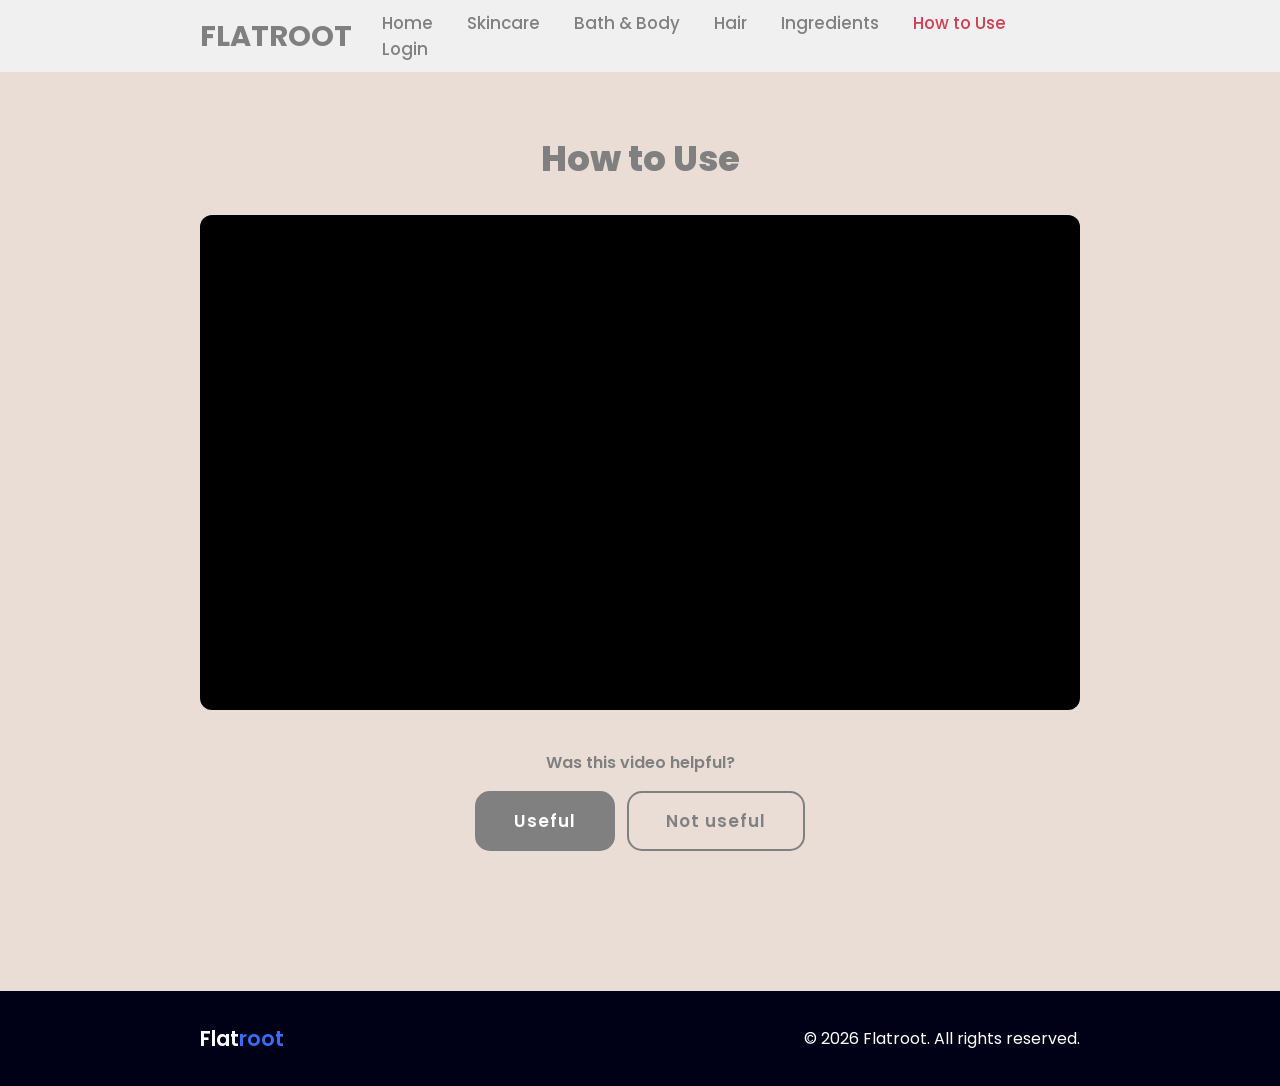
<file: how-to-use.html>
<!DOCTYPE html>
<html lang="en">
<head>
  <meta charset="utf-8">
  <meta name="viewport" content="width=device-width, initial-scale=1">
  <meta name="description" content="How to use Flatroot products.">
  <title>How to Use | Flatroot</title>
  <link rel="stylesheet" href="assets/css/style.css">
</head>
<body>

  <!-- ===== Header (same on every page) ===== -->
  <header class="site-header">
    <a href="index.html" class="logo">Flatroot</a>
    <input type="checkbox" id="nav-toggle" class="nav-toggle" aria-label="Open menu">
    <label for="nav-toggle" class="nav-toggle-label" aria-hidden="true"><span></span></label>
    <nav class="navigation" aria-label="Main">
        <a href="index.html">Home</a>
        <a href="skincare.html">Skincare</a>
        <a href="bath-body.html">Bath &amp; Body</a>
        <a href="hair.html">Hair</a>
        <a href="ingredients.html">Ingredients</a>
        <a href="how-to-use.html" class="active" aria-current="page">How to Use</a>
        <a href="login.html">Login</a>
    </nav>
  </header>

  <main>
    <section class="page-section">
      <h1 class="title">How to Use</h1>
      <div class="video-wrap">
        <iframe src="https://www.youtube.com/embed/SIRf3ZYSCrs?rel=0&amp;modestbranding=1"
                title="How to use Truffle Therapy Morning Dew"
                allow="accelerometer; encrypted-media; gyroscope; picture-in-picture"
                allowfullscreen loading="lazy"></iframe>
      </div>

      <div class="feedback">
        <p>Was this video helpful?</p>
        <div class="feedback-buttons">
          <button type="button" class="main-btn" data-feedback="useful">Useful</button>
          <button type="button" class="main-btn outline" data-feedback="useless">Not useful</button>
        </div>
        <p class="feedback-message" id="feedback-message" role="status"></p>
      </div>
    </section>
  </main>

  <!-- ===== Footer (same on every page) ===== -->
  <footer class="site-footer">
    <p class="footer-title">Flat<span>root</span></p>
    <p>&copy; <span id="year"></span> Flatroot. All rights reserved.</p>
  </footer>

  <script src="assets/js/main.js"></script>
</body>
</html>
</file>
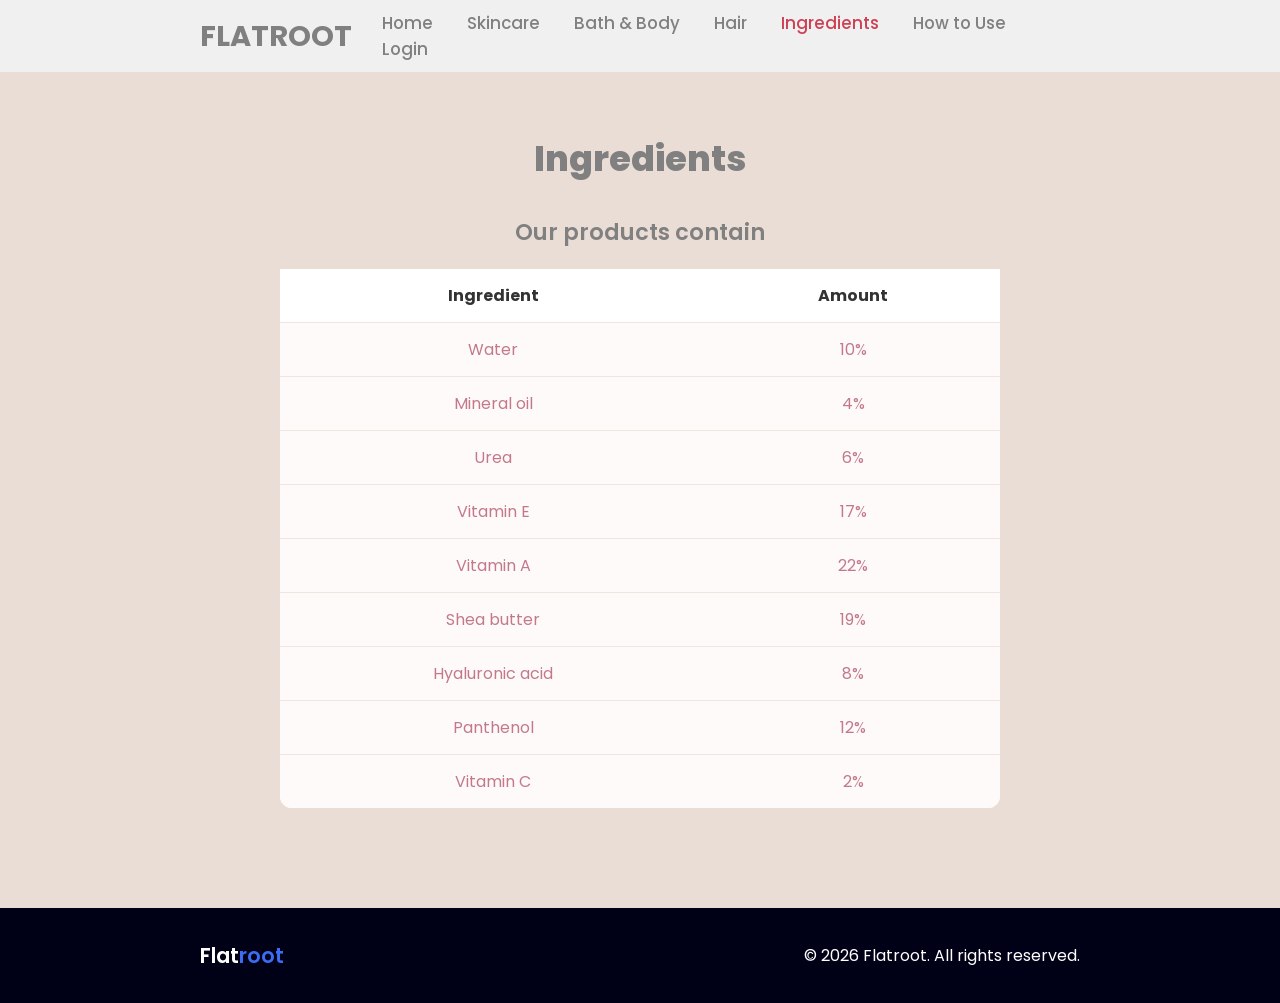
<file: ingredients.html>
<!DOCTYPE html>
<html lang="en">
<head>
  <meta charset="utf-8">
  <meta name="viewport" content="width=device-width, initial-scale=1">
  <meta name="description" content="What goes into Flatroot products.">
  <title>Ingredients | Flatroot</title>
  <link rel="stylesheet" href="assets/css/style.css">
</head>
<body>

  <!-- ===== Header (same on every page) ===== -->
  <header class="site-header">
    <a href="index.html" class="logo">Flatroot</a>
    <input type="checkbox" id="nav-toggle" class="nav-toggle" aria-label="Open menu">
    <label for="nav-toggle" class="nav-toggle-label" aria-hidden="true"><span></span></label>
    <nav class="navigation" aria-label="Main">
        <a href="index.html">Home</a>
        <a href="skincare.html">Skincare</a>
        <a href="bath-body.html">Bath &amp; Body</a>
        <a href="hair.html">Hair</a>
        <a href="ingredients.html" class="active" aria-current="page">Ingredients</a>
        <a href="how-to-use.html">How to Use</a>
        <a href="login.html">Login</a>
    </nav>
  </header>

  <main>
    <section class="page-section">
      <h1 class="title">Ingredients</h1>
      <div class="table-wrap">
        <table class="ingredients-table">
          <caption>Our products contain</caption>
          <thead>
            <tr><th scope="col">Ingredient</th><th scope="col">Amount</th></tr>
          </thead>
          <tbody>
            <tr><td>Water</td><td>10%</td></tr>
            <tr><td>Mineral oil</td><td>4%</td></tr>
            <tr><td>Urea</td><td>6%</td></tr>
            <tr><td>Vitamin E</td><td>17%</td></tr>
            <tr><td>Vitamin A</td><td>22%</td></tr>
            <tr><td>Shea butter</td><td>19%</td></tr>
            <tr><td>Hyaluronic acid</td><td>8%</td></tr>
            <tr><td>Panthenol</td><td>12%</td></tr>
            <tr><td>Vitamin C</td><td>2%</td></tr>
          </tbody>
        </table>
      </div>
    </section>
  </main>

  <!-- ===== Footer (same on every page) ===== -->
  <footer class="site-footer">
    <p class="footer-title">Flat<span>root</span></p>
    <p>&copy; <span id="year"></span> Flatroot. All rights reserved.</p>
  </footer>

  <script src="assets/js/main.js"></script>
</body>
</html>
</file>
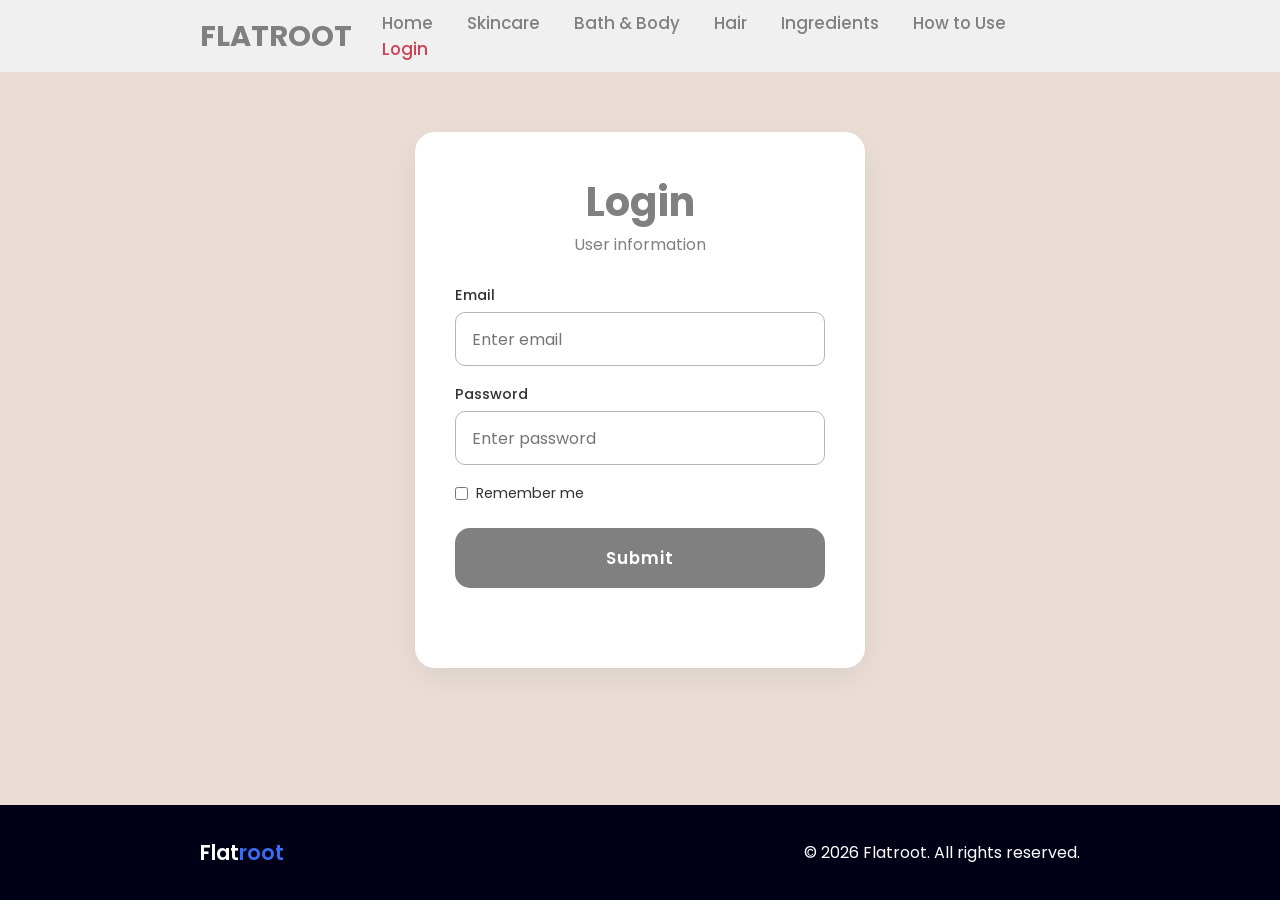
<file: login.html>
<!DOCTYPE html>
<html lang="en">
<head>
  <meta charset="utf-8">
  <meta name="viewport" content="width=device-width, initial-scale=1">
  <meta name="description" content="Log in to your Flatroot account.">
  <title>Login | Flatroot</title>
  <link rel="stylesheet" href="assets/css/style.css">
</head>
<body>

  <!-- ===== Header (same on every page) ===== -->
  <header class="site-header">
    <a href="index.html" class="logo">Flatroot</a>
    <input type="checkbox" id="nav-toggle" class="nav-toggle" aria-label="Open menu">
    <label for="nav-toggle" class="nav-toggle-label" aria-hidden="true"><span></span></label>
    <nav class="navigation" aria-label="Main">
        <a href="index.html">Home</a>
        <a href="skincare.html">Skincare</a>
        <a href="bath-body.html">Bath &amp; Body</a>
        <a href="hair.html">Hair</a>
        <a href="ingredients.html">Ingredients</a>
        <a href="how-to-use.html">How to Use</a>
        <a href="login.html" class="active" aria-current="page">Login</a>
    </nav>
  </header>

  <main>
    <section class="page-section">
      <form class="login-form" id="login-form" novalidate>
        <h1 class="login-title" id="login-title">Login</h1>
        <p class="login-subtitle">User information</p>

        <label for="email">Email</label>
        <input type="email" id="email" name="email" placeholder="Enter email" autocomplete="email" required>

        <label for="password">Password</label>
        <input type="password" id="password" name="password" placeholder="Enter password" autocomplete="current-password" required>

        <label class="remember"><input type="checkbox" name="remember"> Remember me</label>

        <button type="submit" class="main-btn">Submit</button>
        <p class="form-message" id="form-message" role="alert"></p>
      </form>
    </section>
  </main>

  <!-- ===== Footer (same on every page) ===== -->
  <footer class="site-footer">
    <p class="footer-title">Flat<span>root</span></p>
    <p>&copy; <span id="year"></span> Flatroot. All rights reserved.</p>
  </footer>

  <script src="assets/js/main.js"></script>
</body>
</html>
</file>
<file: assets/css/style.css>
/* =========================================================
   Flatroot — main stylesheet
   Sections: 1. Base  2. Header  3. Hero  4. Buttons
             5. Products  6. Ingredients  7. How to use
             8. Login  9. Footer  10. Responsive
   ========================================================= */

@import url('https://fonts.googleapis.com/css2?family=Poppins:wght@400;500;600;700;800&display=swap');

:root {
  --bg: #e9ddd6;          /* beige page background */
  --surface: #ffffff;     /* cards, header */
  --header: #f0f0f0;
  --text: #333333;
  --muted: #808080;       /* gray logo / titles / links */
  --accent: #cd4154;      /* hover color */
  --link: #3a6cf4;        /* add-to-cart link color */
  --dark: #000016;        /* footer */
  --header-h: 72px;
}

/* ---------- 1. Base ---------- */
*,
*::before,
*::after { margin: 0; padding: 0; box-sizing: border-box; }

html { scroll-behavior: smooth; }

body {
  font-family: 'Poppins', sans-serif;
  background: var(--bg);
  color: var(--text);
  min-height: 100vh;
  display: flex;
  flex-direction: column;
}

main { flex: 1; }

img { max-width: 100%; display: block; }

section { padding: 100px 200px; }

/* Pages without a hero need room under the fixed header */
.page-section { padding-top: calc(var(--header-h) + 60px); }

.title {
  display: flex;
  justify-content: center;
  color: var(--muted);
  font-size: 2.2em;
  font-weight: 800;
  margin-bottom: 30px;
  text-align: center;
}

/* ---------- 2. Header ---------- */
.site-header {
  position: fixed;
  top: 0;
  z-index: 999;
  width: 100%;
  height: var(--header-h);
  display: flex;
  justify-content: space-between;
  align-items: center;
  padding: 0 200px;
  background: var(--header);
}

.logo {
  color: var(--muted);
  text-decoration: none;
  text-transform: uppercase;
  font-weight: 700;
  font-size: 1.8em;
}

.navigation a {
  color: var(--muted);
  text-decoration: none;
  font-size: 1.05em;
  font-weight: 500;
  padding-left: 30px;
  transition: color .2s ease;
}

.navigation a:hover,
.navigation a.active { color: var(--accent); }

/* Mobile menu toggle (hidden on desktop) */
.nav-toggle { display: none; }
.nav-toggle-label { display: none; }

/* ---------- 3. Hero (home page) ---------- */
.hero {
  width: 100%;
  min-height: 100vh;
  display: flex;
  align-items: center;
  background: url('https://assets1.drugstorenews.com/s3fs-public/styles/max_width_480/public/2023-12/bubbleskincare_moonwalk_waterslide_lifestyle1.jpg') no-repeat center / cover fixed;
}

.hero h2 { color: #fff; font-size: 1.4em; font-weight: 500; }

.hero h2 span {
  display: inline-block;
  margin-top: 10px;
  font-size: 3em;
  font-weight: 600;
}

.hero h3 {
  color: #fff;
  font-size: 2em;
  font-weight: 700;
  letter-spacing: 1px;
  margin: 10px 0 30px;
  max-width: 18ch;
}

/* ---------- 4. Buttons ---------- */
.main-btn {
  display: inline-block;
  padding: .9em 2.2em;
  border: 2px solid var(--muted);
  border-radius: 15px;
  background: var(--muted);
  color: #fff;
  font: inherit;
  font-size: 1.05em;
  font-weight: 600;
  letter-spacing: 1px;
  text-decoration: none;
  cursor: pointer;
  transition: .4s ease;
}

.main-btn:hover { background: #000; border-color: #000; transform: scale(1.05); }

.main-btn.outline { background: transparent; color: var(--muted); }
.main-btn.outline:hover { color: #fff; }

/* ---------- 5. Products ---------- */
.products { background: var(--bg); }

.product-grid {
  display: flex;
  flex-wrap: wrap;
  justify-content: center;
  margin-top: 30px;
}

.product-card {
  width: 23em;
  margin: 20px;
  overflow: hidden;
  border-radius: 10px;
  background: var(--surface);
  transition: transform .5s ease;
}

.product-card:hover { transform: scale(1.05); }

.product-image { aspect-ratio: 1 / 1; background: #f5efeb; }
.product-image img { width: 100%; height: 100%; object-fit: cover; transition: opacity .3s; }
.product-card:hover .product-image img { opacity: .9; }

.product-info { padding: 1em; }

.product-name { font-size: .85em; color: #000; }

.product-row {
  display: flex;
  justify-content: space-between;
  align-items: center;
  margin-top: 10px;
  text-transform: uppercase;
  font-weight: 800;
}

.add-to-cart {
  border: 0;
  background: none;
  color: var(--link);
  font: inherit;
  font-weight: 700;
  text-transform: uppercase;
  cursor: pointer;
}

.add-to-cart:hover { color: #601cfc; }
.add-to-cart.added { color: var(--accent); }

/* ---------- 6. Ingredients ---------- */
.table-wrap { max-width: 720px; margin: 0 auto; overflow-x: auto; }

.ingredients-table {
  width: 100%;
  border-collapse: collapse;
  border-radius: 12px;
  overflow: hidden;
  background: var(--surface);
}

.ingredients-table caption {
  color: var(--muted);
  font-size: 1.4em;
  font-weight: 600;
  padding-bottom: 20px;
}

.ingredients-table th,
.ingredients-table td {
  padding: 14px 20px;
  text-align: center;
  border-bottom: 1px solid #f0e6e0;
}

.ingredients-table th { background: #fff; color: var(--text); }
.ingredients-table td { background: #fffafa; color: #c27a8a; }
.ingredients-table tbody tr:last-child td { border-bottom: 0; }

/* ---------- 7. How to use ---------- */
.video-wrap {
  max-width: 900px;
  margin: 0 auto;
  aspect-ratio: 16 / 9;
  border-radius: 12px;
  overflow: hidden;
  background: #000;
}

.video-wrap iframe { width: 100%; height: 100%; border: 0; }

.feedback { margin-top: 40px; text-align: center; }
.feedback > p:first-child { color: var(--muted); font-weight: 600; margin-bottom: 16px; }
.feedback-buttons { display: flex; gap: 12px; justify-content: center; flex-wrap: wrap; }
.feedback-message { margin-top: 16px; min-height: 1.5em; color: var(--accent); }

/* ---------- 8. Login ---------- */
.login-form {
  width: 100%;
  max-width: 450px;
  margin: 0 auto;
  padding: 40px;
  display: flex;
  flex-direction: column;
  border-radius: 20px;
  background: var(--surface);
  box-shadow: 0 10px 30px rgba(0, 0, 0, .06);
}

.login-title {
  color: var(--muted);
  font-size: 2.5em;
  text-align: center;
  cursor: pointer;
  transition: color .3s;
}

.login-title.clicked { color: #000; }

.login-subtitle { text-align: center; color: var(--muted); margin-bottom: 28px; }

.login-form label { font-size: .9em; font-weight: 500; margin-bottom: 6px; }

.login-form input[type="email"],
.login-form input[type="password"] {
  height: 54px;
  padding: 0 16px;
  margin-bottom: 18px;
  border: 1px solid #b5b5b5;
  border-radius: 10px;
  font: inherit;
  outline: none;
}

.login-form input:focus { border-color: var(--accent); }

.login-form .remember {
  display: flex;
  align-items: center;
  gap: 8px;
  margin-bottom: 24px;
  font-weight: 400;
}

.form-message { margin-top: 16px; min-height: 1.5em; text-align: center; color: var(--accent); }

/* ---------- 9. Footer ---------- */
.site-footer {
  display: flex;
  justify-content: space-between;
  align-items: center;
  flex-wrap: wrap;
  gap: 10px;
  padding: 2em 200px;
  background: var(--dark);
  color: #fff;
}

.footer-title { font-size: 1.3em; font-weight: 600; }
.footer-title span { color: var(--link); }

/* ---------- 10. Responsive ---------- */
@media (max-width: 1023px) {
  section { padding: 80px 20px; }
  .page-section { padding-top: calc(var(--header-h) + 40px); }
  .site-header, .site-footer { padding-left: 20px; padding-right: 20px; }
  .title { font-size: 1.8em; }
  .hero { background-attachment: scroll; }
  .hero h3 { font-size: 1.6em; }

  /* Hamburger menu */
  .nav-toggle-label {
    display: flex;
    align-items: center;
    width: 32px;
    height: 32px;
    cursor: pointer;
  }
  .nav-toggle-label span,
  .nav-toggle-label span::before,
  .nav-toggle-label span::after {
    display: block;
    width: 26px;
    height: 2px;
    background: var(--muted);
    position: relative;
    content: "";
  }
  .nav-toggle-label span::before { position: absolute; top: -8px; }
  .nav-toggle-label span::after  { position: absolute; top: 8px; }

  .navigation {
    position: absolute;
    top: var(--header-h);
    left: 0;
    right: 0;
    display: none;
    flex-direction: column;
    padding: 10px 20px 20px;
    background: var(--header);
    box-shadow: 0 10px 20px rgba(0, 0, 0, .06);
  }
  .navigation a { padding: 12px 0; }
  .nav-toggle:checked ~ .navigation { display: flex; }
}

@media (max-width: 641px) {
  body { font-size: 13px; }
  .product-card { width: 100%; max-width: 23em; margin: 12px 0; }
  .login-form { padding: 28px 20px; }
}
</file>
